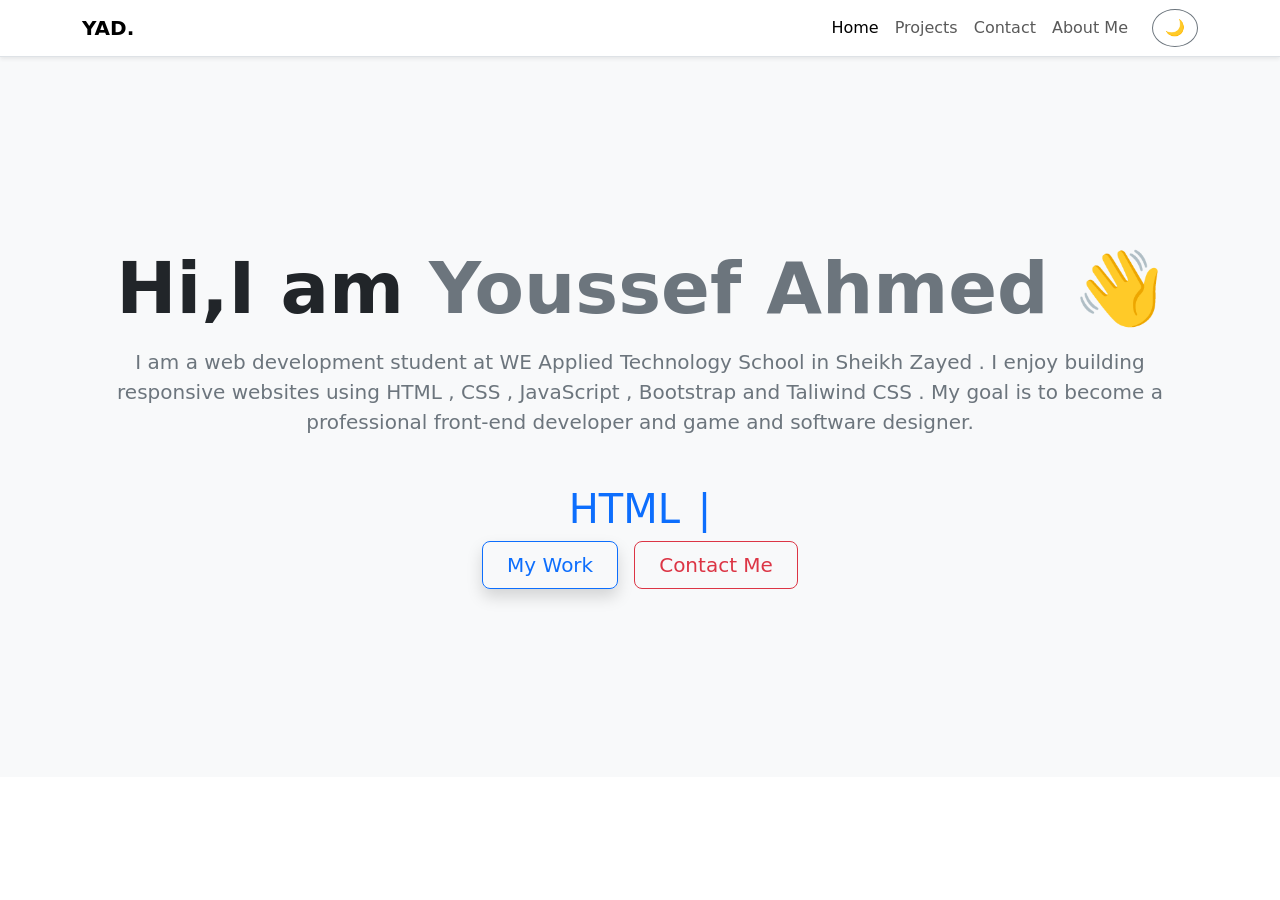
<file: index.html>
<!DOCTYPE html>
<html lang="en" data-bs-theme="light">
<head>
    <meta charset="UTF-8">
    <meta name="viewport" content="width=device-width, initial-scale=1.0">
    <title>DevPortfolio | Home</title>
    <link href="bootstrap.min.css" rel="stylesheet">
    <link rel="stylesheet" href="style.css">
</head>
<body>

    <nav class="navbar navbar-expand-lg sticky-top border-bottom bg-body shadow-sm">
        <div class="container">
            <a class="navbar-brand fw-bold" href="index.html">YAD.</a>
            <button class="navbar-toggler" type="button" data-bs-toggle="collapse" data-bs-target="#navbarNav">
                <span class="navbar-toggler-icon"></span>
            </button>
            <div class="collapse navbar-collapse" id="navbarNav">
                <ul class="navbar-nav ms-auto text-center">
                    <li class="nav-item"><a class="nav-link active" href="index.html">Home</a></li>
                    <li class="nav-item"><a class="nav-link" href="projects.html">Projects</a></li>
                    <li class="nav-item"><a class="nav-link" href="contact.html">Contact</a></li>
                    <li class="nav-item"><a class="nav-link" href="About Me.html">About Me</a></li>
                </ul>
                <div class="text-center ms-lg-3">
                    <button id="themeToggle" class="btn btn-outline-secondary rounded-circle">🌙</button>
                </div>
            </div>
        </div>
    </nav>

    <header class="hero-section d-flex align-items-center bg-body-tertiary">
        <div class="container text-center">
                
            <h1 class="display-2 fw-bold mb-3">
                Hi,I am <span class="text-secondary">Youssef Ahmed 👋</span>
            </h1>
            <p class="lead mb-5 text-secondary">I am a web development student at WE Applied Technology School in Sheikh Zayed . I enjoy building responsive websites using HTML , CSS , JavaScript , Bootstrap and Taliwind CSS . My goal is to become a professional front-end developer and game and software designer.</p>
            <h1>
                <span id="typewriter" class="text-primary"></span>
                <span class="cursor">|</span>
            </h1>
             
                
            
            
            <div class="d-flex justify-content-center gap-3">
                <a href="projects.html" class="btn btn-outline-primary btn-lg px-4 shadow">My Work</a>
                <a href="contact.html" class="btn btn-outline-danger btn-lg px-4">Contact Me</a>
            </div>
        </div>
    </header>

    <script src="https://cdn.jsdelivr.net/npm/bootstrap@5.3.0/dist/js/bootstrap.bundle.min.js"></script>
    <script src="script.js"></script>
</body>
</html>
</file>
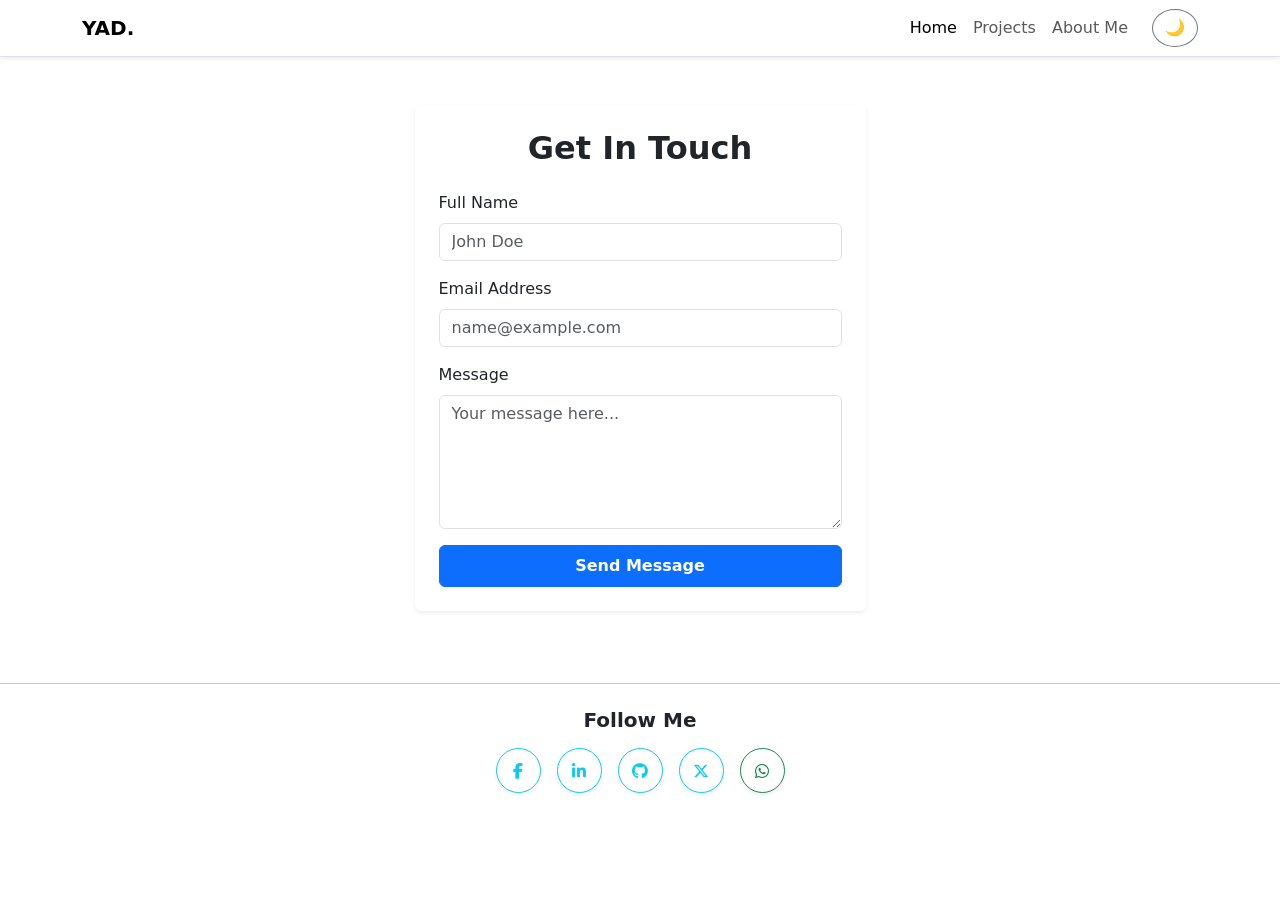
<file: contact.html>
<!DOCTYPE html>
<html lang="en" data-bs-theme="light">
<head>
    <meta charset="UTF-8">
    <meta name="viewport" content="width=device-width, initial-scale=1.0">
    <title>Contact Me | DevPortfolio</title>
    <link rel="stylesheet" href="https://cdnjs.cloudflare.com/ajax/libs/font-awesome/6.4.2/css/all.min.css">
    <link href="bootstrap.min.css" rel="stylesheet">
    <link rel="stylesheet" href="style.css">
</head>
<body>

    <nav class="navbar navbar-expand-lg sticky-top border-bottom bg-body shadow-sm">
        <div class="container">
            <a class="navbar-brand fw-bold" href="index.html">YAD.</a>
            <button class="navbar-toggler" type="button" data-bs-toggle="collapse" data-bs-target="#navbarNav">
                <span class="navbar-toggler-icon"></span>
            </button>
            <div class="collapse navbar-collapse" id="navbarNav">
                <ul class="navbar-nav ms-auto text-center">
                    <li class="nav-item"><a class="nav-link active" href="index.html">Home</a></li>
                    <li class="nav-item"><a class="nav-link" href="projects.html">Projects</a></li>
                    <li class="nav-item"><a class="nav-link" href="About Me.html">About Me</a></li>
                </ul>
                <div class="text-center ms-lg-3">
                    <button id="themeToggle" class="btn btn-outline-secondary rounded-circle">🌙</button>
                </div>
            </div>
        </div>
    </nav>

    <section class="py-5">
        <div class="container">
            <div class="row justify-content-center">
                <div class="col-md-6 col-lg-5">
                    <div class="card shadow-sm border-0 p-4 animate-fade-in">
                        <h2 class="fw-bold mb-4 text-center">Get In Touch</h2>
                        
                        <form id="contactForm" novalidate>
                            <div class="mb-3">
                                <label for="userName" class="form-label">Full Name</label>
                                <input type="text" class="form-control" id="userName" placeholder="John Doe" required>
                                <div class="invalid-feedback">Please enter your name.</div>
                            </div>

                            <div class="mb-3">
                                <label for="userEmail" class="form-label">Email Address</label>
                                <input type="email" class="form-control" id="userEmail" placeholder="name@example.com" required>
                                <div class="invalid-feedback">Please provide a valid email address.</div>
                            </div>

                            <div class="mb-3">
                                <label for="userMessage" class="form-label">Message</label>
                                <textarea class="form-control" id="userMessage" rows="5" minlength="10" placeholder="Your message here..." required></textarea>
                                <div class="invalid-feedback">Your message must be at least 10 characters long.</div>
                            </div>

                            <button type="submit" class="btn btn-primary w-100 py-2 fw-bold">Send Message</button>
                        </form>
                        
                        <div id="successMessage" class="alert alert-success mt-3 d-none">
                            Thank you! Your message has been sent successfully.
                        </div>
                    </div>
                </div>
            </div>
        </div>
    </section>
    <hr class="my-4">
<div class="text-center">
    <h5 class="mb-3 fw-bold">Follow Me</h5>
    <div class="d-flex justify-content-center gap-3">
        <a href="https://www.facebook.com/Yousef Ahmed" target="_blank" class="btn btn-outline-info rounded-circle shadow-sm">
            <i class="fab fa-facebook-f"></i>
        </a>
        <a href="https://www.linkedin.com/yourname" target="_blank" class="btn btn-outline-info rounded-circle shadow-sm">
            <i class="fab fa-linkedin-in"></i>
        </a>
        <a href="https://www.github.com/yourname" target="_blank" class="btn btn-outline-info rounded-circle shadow-sm">
            <i class="fab fa-github"></i>
        </a>
        <a href="https://www.twitter.com/yourname" target="_blank" class="btn btn-outline-info rounded-circle shadow-sm">
            <i class="fab fa-x-twitter"></i>
        </a>
        <a href="https://wa.me/201021131494" target="_blank" class="btn btn-outline-success rounded-circle shadow-sm">
            <i class="fab fa-whatsapp"></i>
        </a>
    </div>
</div>
<script src="https://cdn.jsdelivr.net/npm/bootstrap@5.3.0/dist/js/bootstrap.bundle.min.js"></script>

    <script src="script.js"></script>
</body>
</html>
</file>
<file: style.css>
:root {
    --transition: all 0.3s ease-in-out;
}

body {
    font-family: 'Inter', system-ui, -apple-system, sans-serif;
    transition: background-color var(--transition), color var(--transition);
}

.hero-section {
    min-height: 80vh;
}

.cursor {
    font-weight: 300;
    color: var(--bs-primary);
    animation: blink 0.8s infinite;
    margin-left: 5px;
}

@keyframes blink {
    0%, 100% { opacity: 1; }
    50% { opacity: 0; }
}

#typewriter {
    min-height: 1.2em; 
    display: inline-block;
}

.project-card {
    border: none;
    border-radius: 12px;
    transition: var(--transition);
}

.project-card img {
    transition: transform 0.5s ease;
    border-bottom: 1px solid rgba(0,0,0,0.05);
}

.project-card:hover img {
    transform: scale(1.05); 
}

.card-img-top {
    height: 200px;
    object-fit: cover; 
}

.project-card:hover {
    transform: translateY(-10px);
    box-shadow: 0 10px 30px rgba(0,0,0,0.1);
}

.shadow-inner {
    box-shadow: inset 0 0 10px rgba(0,0,0,0.05);
}

.bg-light {
    background-color: #f8f9fa !important;
}

[data-bs-theme="dark"] .bg-light {
    background-color: #1a1d20 !important;
}

/* Animations */
@keyframes fadeIn {
    from { opacity: 0; transform: translateY(20px); }
    to { opacity: 1; transform: translateY(0); }
}

.animate-fade-in {
    animation: fadeIn 0.8s ease-out;
}

/* Responsive fixes */
@media (max-width: 768px) {
    .display-2 { font-size: 3rem; }
}


.btn-outline-info, .btn-outline-success {
    width: 45px;
    height: 45px;
    display: flex;
    align-items: center;
    justify-content: center;
    transition: transform 0.3s ease, background-color 0.3s ease;
}

.btn-outline-primary:hover, .btn-outline-danger:hover , .btn-outline-info:hover, .btn-outline-success:hover {
    transform: translateY(-5px); 
}
</file>
